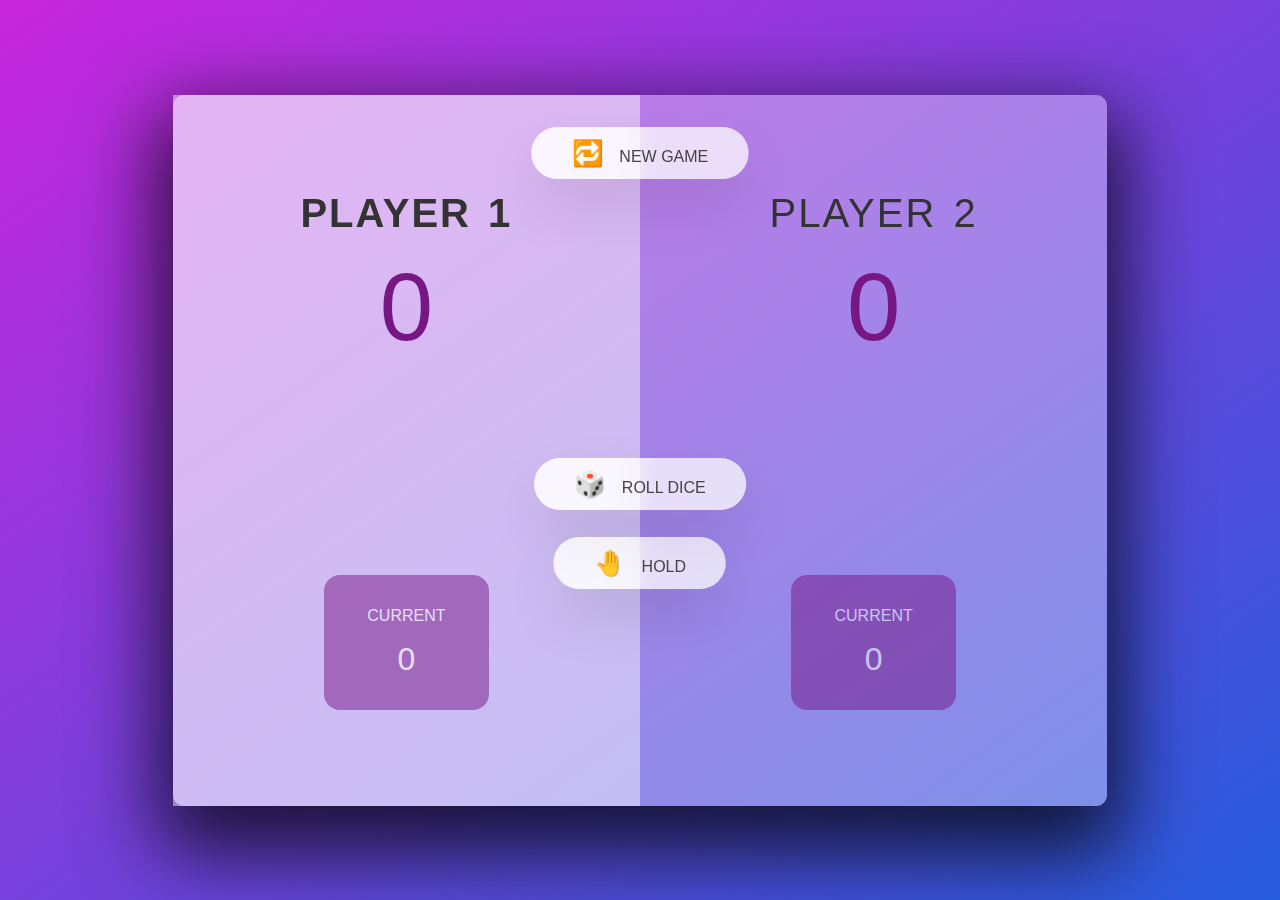
<file: dice-game/index.html>
<!DOCTYPE html>
<html lang="en">
  <head>
    <meta charset="UTF-8" />
    <meta http-equiv="X-UA-Compatible" content="IE=edge" />
    <meta name="viewport" content="width=device-width, initial-scale=1.0" />
    <link rel="stylesheet" href="styles/styles.css" />
    <link rel="icon" href="images/dice icon.png" type="image/icon type" />
    <title>🎲 Dice game</title>
  </head>
  <body>
    <main>
      <section class="player player--0 player--active">
        <h2 class="name" id="name--0">Player 1</h2>
        <p class="score" id="score--0">23</p>
        <div class="current">
          <p class="current-label">Current</p>
          <p class="current-score" id="current--0">0</p>
        </div>
      </section>
      <section class="player player--1">
        <h2 class="name" id="name--1">Player 2</h2>
        <p class="score" id="score--1">44</p>
        <div class="current">
          <p class="current-label">Current</p>
          <p class="current-score" id="current--1">0</p>
        </div>
      </section>
      <img src="images/dice-5.png" alt="Playing dice" class="dice hidden" />
      <button class="btn btn--new">🔁 New Game</button>
      <button class="btn btn--roll hidden-btn">🎲 Roll Dice</button>
      <button class="btn btn--hold hidden-btn">🤚 Hold</button>
    </main>
  </body>
  <script src="scripts/script.js"></script>
</html>
</file>
<file: dice-game/styles/styles.css>
* {
  box-sizing: inherit;
  margin: 0;
  padding: 0;
}

html {
  font-size: 100%;
  box-sizing: border-box;
}

body {
  font-family: Arial, Helvetica, sans-serif;
  display: flex;
  height: 100vh;
  color: #333;
  background: linear-gradient(to top left, #265cdc, #c726dc);
  align-items: center;
  justify-content: center;
}

/* LAYOUT */
main {
  /* background-color: #fff; */
  position: relative;
  width: 73%;
  height: 79%;
  box-shadow: 0 2rem 5rem 1rem rgba(0, 0, 0, 0.744);
  background-color: rgba(255, 255, 255, 0.35);
  filter: blur();
  display: flex;
  border-radius: 0.7rem;
  /* overflow: hidden; */
}

.player {
  width: 100%;
  flex: 50%;
  padding: 6rem;
  /* padding-top: 5.5rem; */
  display: flex;
  flex-direction: column;
  align-items: center;
  transition: all 0.75s;
}

/* ELEMENTS */
.name {
  font-size: 2.5rem;
  font-weight: 100 !important;
  text-transform: uppercase;
  letter-spacing: 2px;
  word-spacing: 4px;
  font-weight: 600;
  margin-bottom: 1rem;
}

.score {
  font-size: 6rem;
  margin-bottom: auto;
  color: #771784;
}

.player--active {
  background-color: rgba(255, 255, 255, 0.459);
  /* border-radius: 0.7rem; */
}

.player--active .name {
  font-weight: bolder !important;
}

.current {
  background-color: #771784;
  color: #fff;
  opacity: 0.5;
  border-radius: 1rem;
  width: 60%;
  text-align: center;
  padding: 2rem;
  transition: all 0.75s;
}

.current-label {
  text-transform: uppercase;
  margin-bottom: 1rem;
  font-size: 1rem;
  font-weight: 500 !important;
}
.current-score {
  font-size: 2rem;
}

/* ABSOLUTE POSITIONED ELEMENTS */
.btn {
  position: absolute;
  left: 50%;
  transform: translateX(-50%);
  color: #444;
  background: none;
  border: none;
  font-family: inherit;
  font-size: 1rem;
  text-transform: uppercase;
  cursor: pointer;
  transition: all 0.7s; /* this is the default (transition duration) that would take the element to spawn
    to the page or returning from another transition into its original position */
  background-color: #fff;
  background-color: rgba(255, 255, 255, 0.6);
  backdrop-filter: blur(10px);
  padding: 0.7rem 2.5rem;
  border-radius: 50rem;
  box-shadow: 0 1.75rem 3.5rem rgba(0, 0, 0, 0.1);
}

.hint {
  position: absolute;
  top: 3rem;
  left: 4rem;
  padding: 0.8rem 1.8rem;
  font-size: 1.5rem;
  font-weight: 750;
}

.btn::first-letter {
  font-size: 1.6rem;
  display: inline-block;
  margin-right: 0.7rem;
}

.btn--new {
  top: 2rem;
}

.btn--roll {
  top: 22.7rem;
}

.btn--hold {
  top: 27.65rem;
}

.btn:hover {
  box-shadow: 0 0.8rem 1.5rem rgba(0, 0, 0, 0.655);
}

.btn:active {
  transform: translate(-50%, 0.35rem);
  background-color: #fff;
  transition: 0.2s;
}

.dice {
  position: absolute;
  left: 50%;
  top: 9rem;
  height: 7rem;
  transform: translateX(-50%);
}

.player--winner {
  background-color: rgba(3, 255, 24, 0.492);
  transition: 0.75s;
}

.player--winner .name {
  color: #fff;
  font-weight: 700;
  transform: translate(-20%, 0.6rem);
}

.player--winner .score {
  color: #fff;
  font-weight: 700;
  font-size: 10rem;
  transform: translate(-20%, 5rem);
}

.player--winner .current {
  display: none;
}

.hidden {
  display: none;
}
</file>
